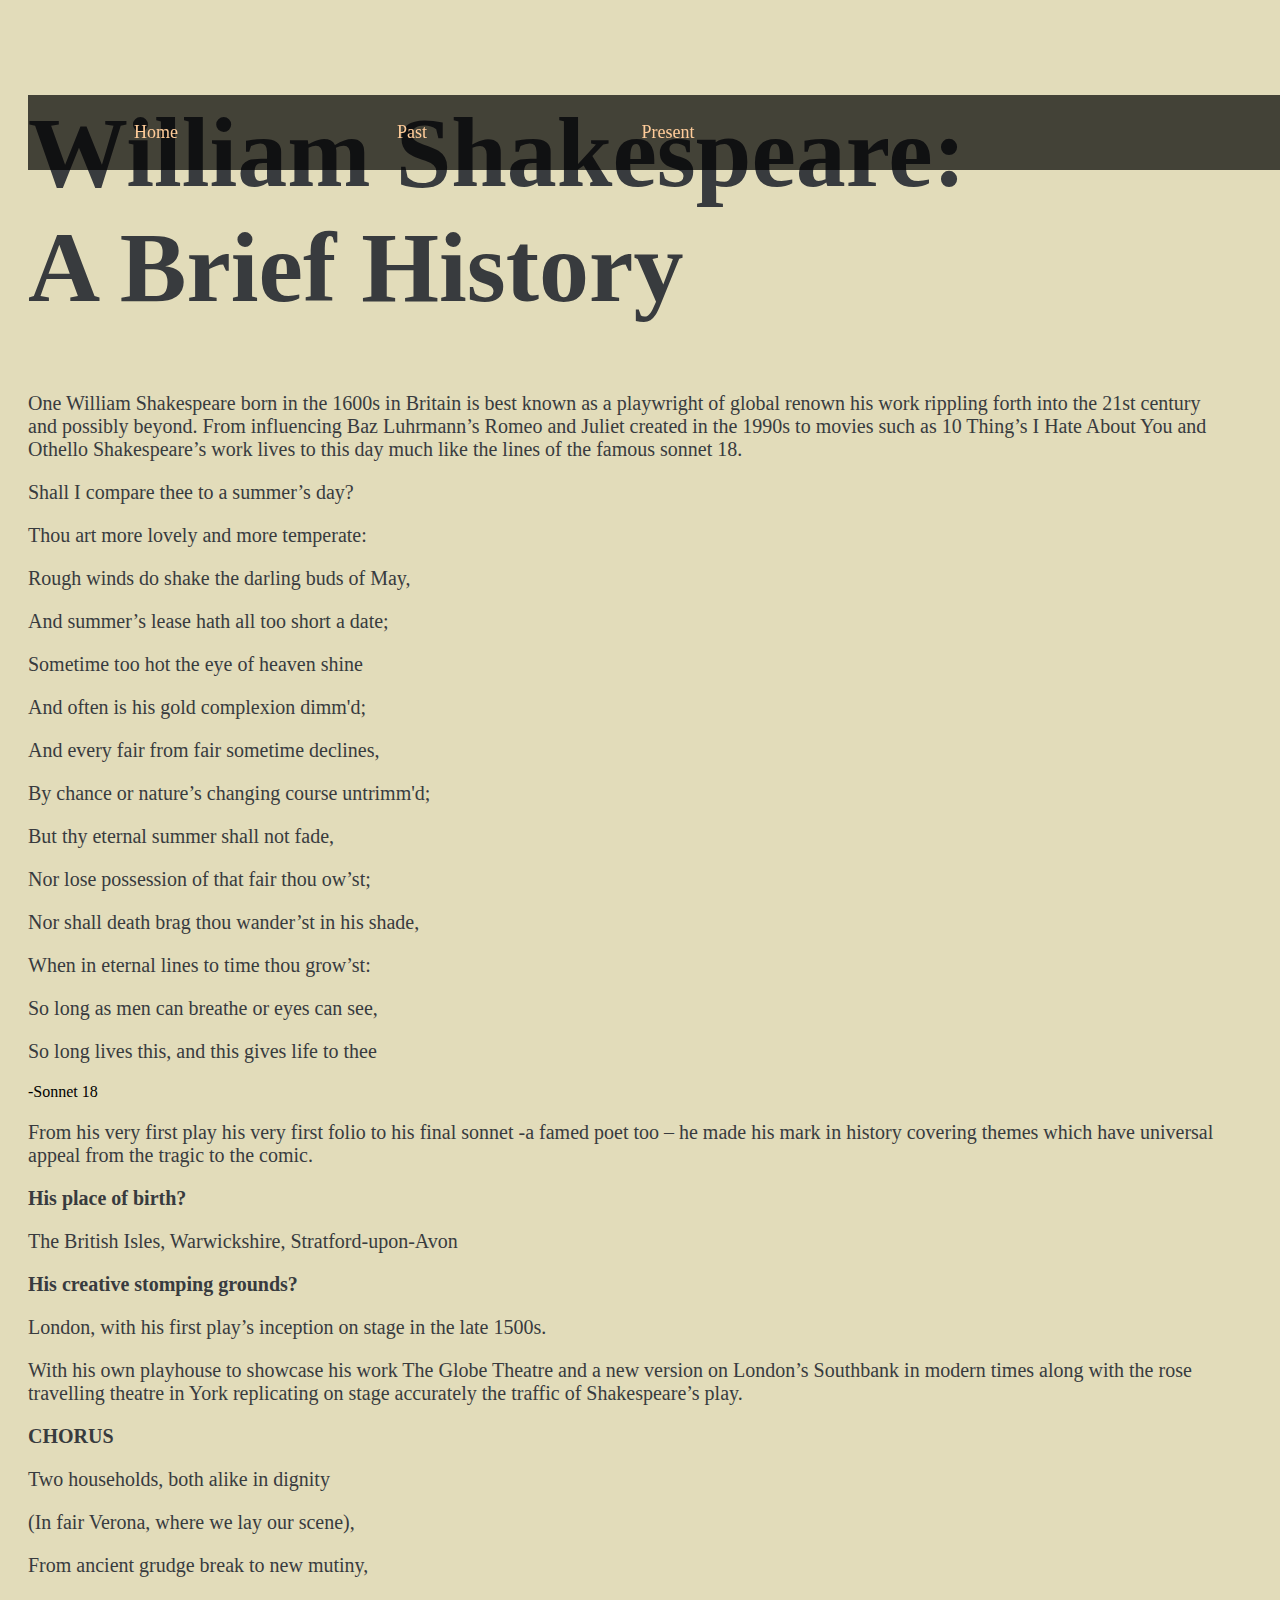
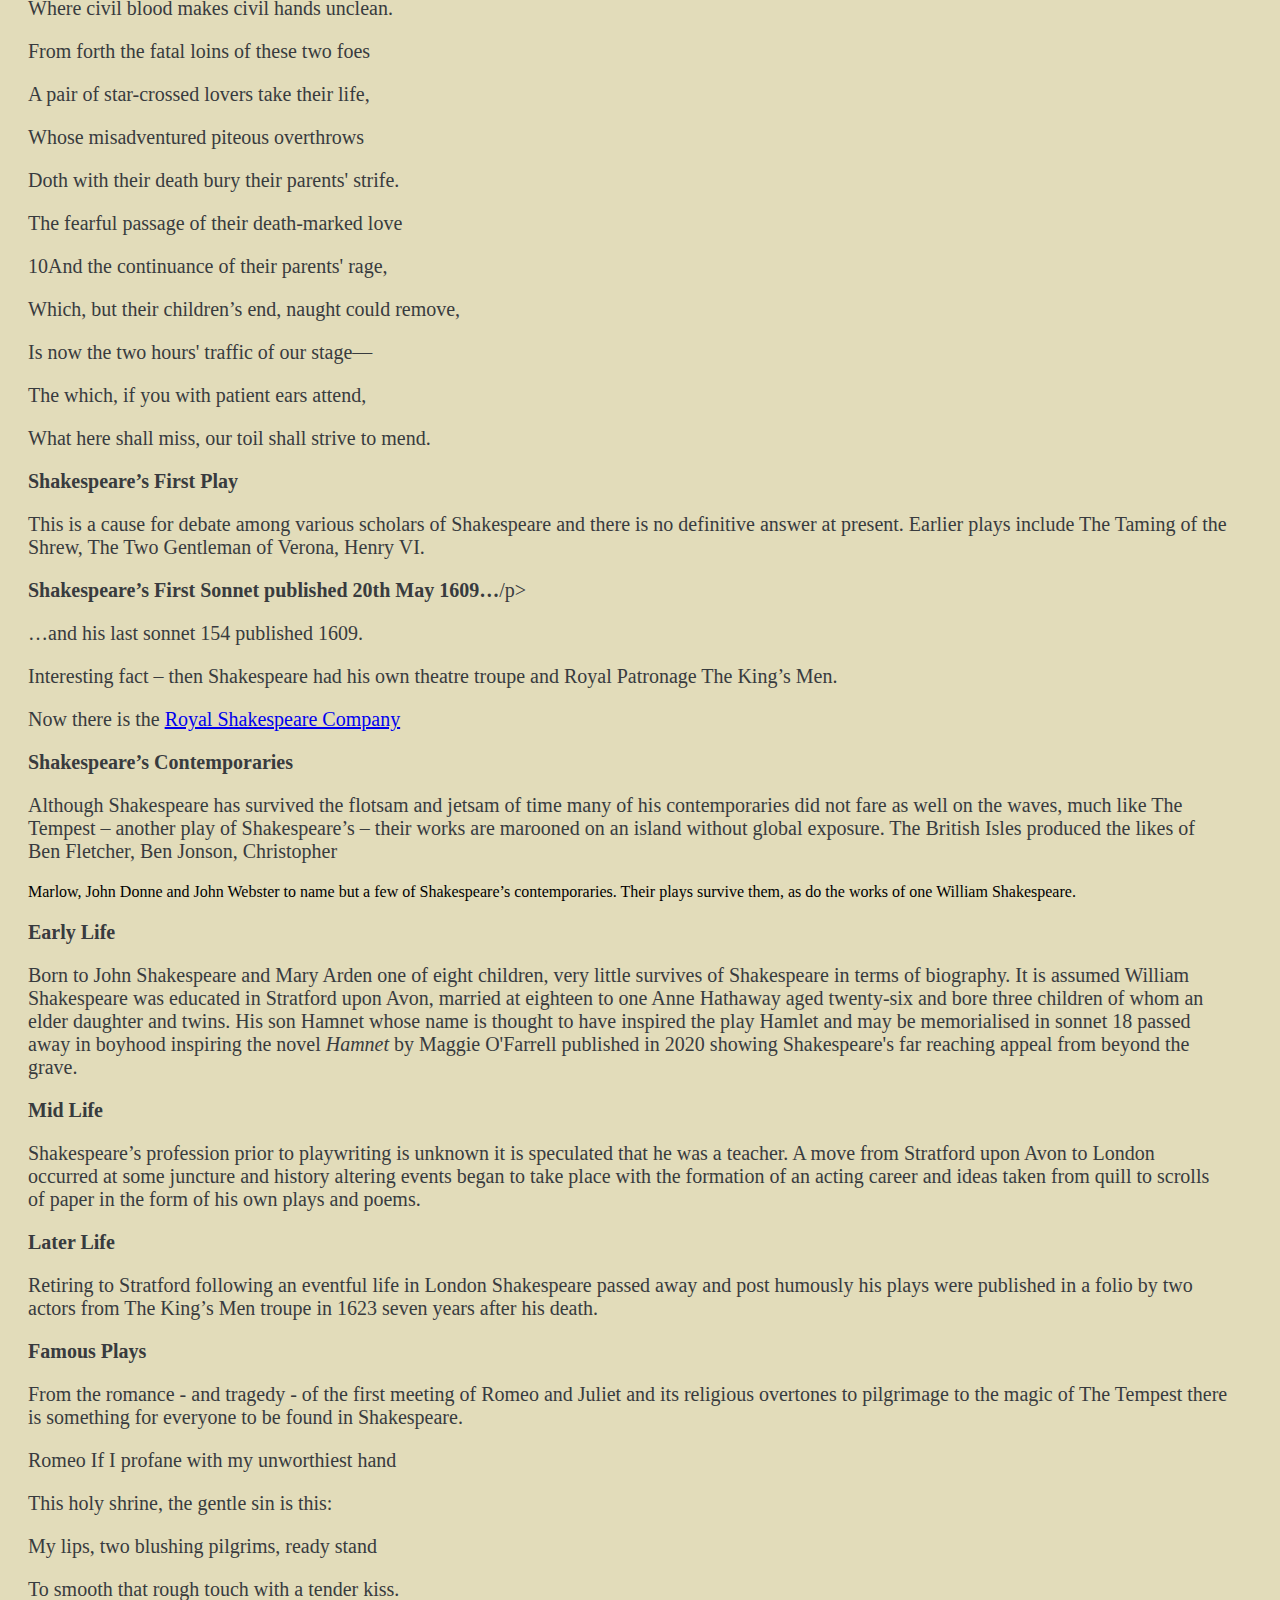
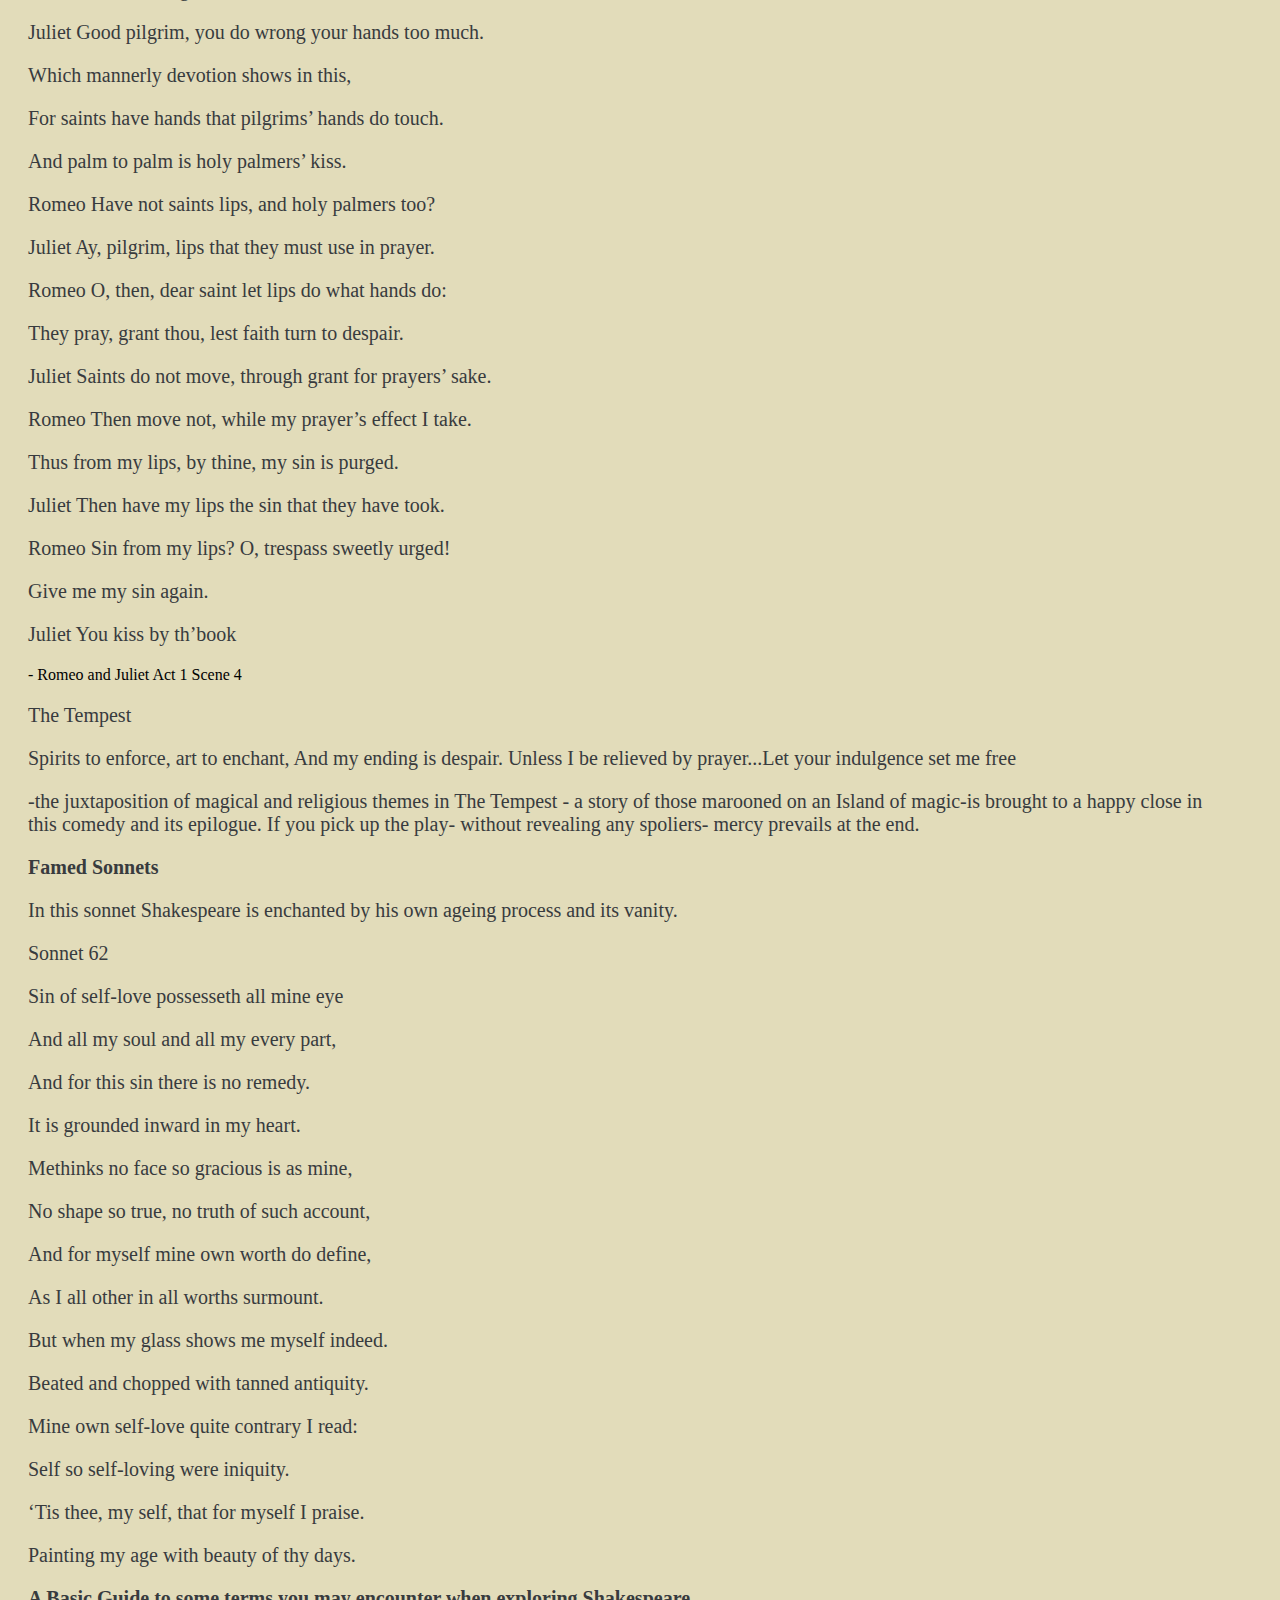
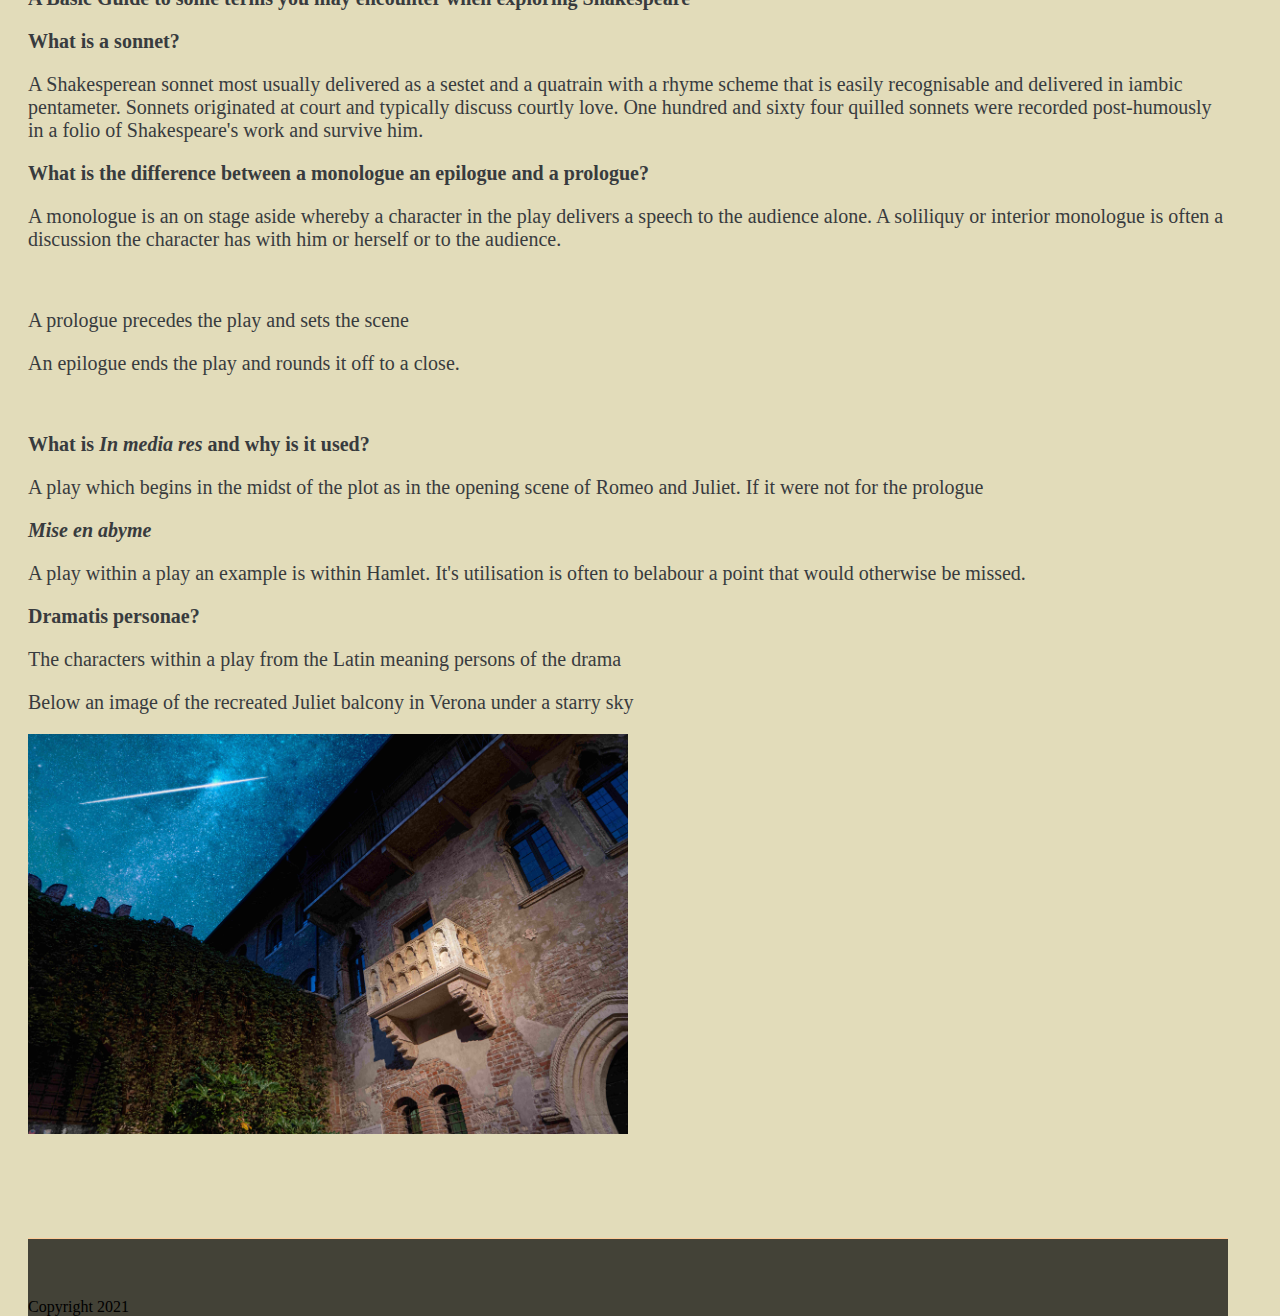
<file: past.html>
<!DOCTYPE html>

<head>
  <lang=”eng-us”>
    <title>Shakespeare</title>
    <meta charset="UTF-8">
    <meta name="description" content="Shakespeare his relevance past, present and future">
    <meta name="keywords" content="shakespeare ,playwright, jacobean, elizabethan, literature">
    <link rel="stylesheet" href="assets/css/styles.css" type="text/css" />
    <meta>

<body>
  <!-- Navigation Section -->
  <header>
    <nav>
      <ul id="navbar">
        <li><a href="index.html">Home</a></li>
        <li><a href="past.html">Past</a></li>
        <li><a href="present.html">Present</a></li>
      </ul>
    </nav>
  </header>

  <h1>William Shakespeare:
    <br>A Brief History<br></h1>
  <div>
    <p> One William Shakespeare born in the 1600s in Britain is best known as a playwright of global renown his work
      rippling forth into the 21st century and possibly beyond. From influencing Baz Luhrmann’s Romeo and Juliet created
      in the 1990s to movies such as 10 Thing’s I Hate About You and Othello Shakespeare’s work lives to this day much
      like the lines of the famous sonnet 18.</p>
  </div>
  <div>
    <p> <p>Shall I compare thee to a summer’s day?</p>
      <p>Thou art more lovely and more temperate:</p>
      <p>Rough winds do shake the darling buds of May,</p>
      <p>And summer’s lease hath all too short a date;</p>
      <p>Sometime too hot the eye of heaven shine</p>
      <p>And often is his gold complexion dimm'd;</p>
      <p>And every fair from fair sometime declines,</p>
      <p>By chance or nature’s changing course untrimm'd;</p>
      <p>But thy eternal summer shall not fade,</p>
      <p>Nor lose possession of that fair thou ow’st;</p>
      <p>Nor shall death brag thou wander’st in his shade,</p>
      <p>When in eternal lines to time thou grow’st:</p>
      <p> So long as men can breathe or eyes can see,</p>
      <p> So long lives this, and this gives life to thee</p>

      -Sonnet 18
      <p>
  </div>
  <div>
  <p>
    <p>From his very first play his very first folio to his final sonnet -a famed poet too – he made his mark in
    history covering themes which have universal appeal from the tragic to the comic.</p>
    <p><strong>His place of birth?</strong></p>
    <p>The British Isles, Warwickshire, Stratford-upon-Avon </p>
    <p><strong>His creative stomping grounds?</strong></p>
    <p>London, with his first play’s inception on stage in the late 1500s. </p>
    <p>With his own playhouse to showcase his work The Globe Theatre and a new version on London’s Southbank in modern
    times along with the rose travelling theatre in York replicating on stage accurately the traffic of Shakespeare’s
    play. <p>

    <div>
      <p>
        <strong>CHORUS</strong>
        <p>Two households, both alike in dignity</p>
        <p>(In fair Verona, where we lay our scene),</p>
        <p>From ancient grudge break to new mutiny,</p>
        <p>Where civil blood makes civil hands unclean.</p>
        <p>From forth the fatal loins of these two foes</p>
        <p>A pair of star-crossed lovers take their life,</p>
        <p>Whose misadventured piteous overthrows</p>
        <p>Doth with their death bury their parents' strife.</p>
        <p>The fearful passage of their death-marked love</p>
        <p>10And the continuance of their parents' rage,</p>
        <p>Which, but their children’s end, naught could remove,</p>
        <p>Is now the two hours' traffic of our stage—</p>
        <p>The which, if you with patient ears attend,</p>
        <p>What here shall miss, our toil shall strive to mend.</p>
      </p>
    </div>
    <div>
        <p> <strong>Shakespeare’s First Play</strong></p>
        <p> This is a cause for debate among various scholars of Shakespeare and there is no definitive answer at
          present. Earlier plays include The Taming of the Shrew, The Two Gentleman of Verona, Henry VI. </p>
        <p><strong>Shakespeare’s First Sonnet published 20th May 1609…</strong>/p>
        <p> …and his last sonnet 154 published 1609.</p>
        <p>Interesting fact – then Shakespeare had his own theatre troupe and Royal Patronage The King’s Men. </p>
          <p>Now there is the <a href="https://www.rsc.org.uk/">Royal Shakespeare Company</a></p>
        </div>
        <div>
          <p><strong>Shakespeare’s Contemporaries</strong></p>
            <p>Although Shakespeare has survived the flotsam and jetsam of time many of his contemporaries did not fare
            as well on the waves, much like The Tempest – another play of Shakespeare’s – their works are marooned on an
            island without global exposure. The British Isles produced the likes of Ben Fletcher, Ben Jonson,
            Christopher</p>
            Marlow, John Donne and John Webster to name but a few of Shakespeare’s contemporaries. Their plays survive
            them, as do the works of one William Shakespeare.</p>
            </div>
          <div>
            <h3>Early Life</h3>
            <p>Born to John Shakespeare and Mary Arden one of eight children, very little survives of Shakespeare in
              terms of biography. It is assumed William Shakespeare was educated in Stratford upon Avon, married at
              eighteen to one Anne Hathaway aged twenty-six and bore three children of whom an elder daughter and twins.
              His son Hamnet whose name is thought to have inspired the play Hamlet and may be memorialised in sonnet 18
              passed away in boyhood inspiring the novel <em>Hamnet</em> by Maggie O'Farrell published in 2020 showing
              Shakespeare's far reaching appeal from beyond the grave. </p>
          </div>
          <div>
            <h3>Mid Life</h3>
            <p>Shakespeare’s profession prior to playwriting is unknown it is speculated that he was a teacher. A move
              from Stratford upon Avon to London occurred at some juncture and history altering events began to take
              place with the formation of an acting career and ideas taken from quill to scrolls of paper in the form of
              his own plays and poems.</p>
          </div>
          <div>
            <h3>Later Life</h3>
            <p>Retiring to Stratford following an eventful life in London Shakespeare passed away and post humously his
              plays were published in a folio by two actors from The King’s Men troupe in 1623 seven years after his
              death. </p>
          </div>
          <section>
            <div>
              <h3>Famous Plays</h3>

              <p>From the romance - and tragedy - of the first meeting of Romeo and Juliet and its religious overtones
                to pilgrimage to the magic of The Tempest there is something for everyone to be found in Shakespeare.
              </p>
              <p>Romeo If I profane with my unworthiest hand</p>
                <p>This holy shrine, the gentle sin is this:</p>
                <p>My lips, two blushing pilgrims, ready stand</p>
                <p>To smooth that rough touch with a tender kiss.</p>
                <p>Juliet Good pilgrim, you do wrong your hands too much.</p>
                <p>Which mannerly devotion shows in this,</p>
                <p>For saints have hands that pilgrims’ hands do touch.</p>
                <p>And palm to palm is holy palmers’ kiss.</p>

              <p> <p>Romeo Have not saints lips, and holy palmers too?</p>
                <p>Juliet Ay, pilgrim, lips that they must use in prayer.</p>
                <p>Romeo O, then, dear saint let lips do what hands do:</p>
                <p>They pray, grant thou, lest faith turn to despair.</p>
                <p>Juliet Saints do not move, through grant for prayers’ sake.</p>
                <p>Romeo Then move not, while my prayer’s effect I take.</p>
                <p>Thus from my lips, by thine, my sin is purged.</p>
                <p>Juliet Then have my lips the sin that they have took.</p>
                <p>Romeo Sin from my lips? O, trespass sweetly urged!</p>
                <p>Give me my sin again. </p>
                <p>Juliet You kiss by th’book </p>


              - Romeo and Juliet Act 1 Scene 4

              <p>The Tempest</p>
              <p>Spirits to enforce, art to enchant,
                And my ending is despair.
                Unless I be relieved by prayer...Let your indulgence set me free</p>

              <p>-the juxtaposition of magical and religious themes in The Tempest - a story of those marooned on an
                Island of magic-is brought to a happy close in this comedy and its epilogue. If you pick up the play-
                without revealing any spoliers- mercy prevails at the end. </p>
              <h3>Famed Sonnets</h3>
              <p>In this sonnet Shakespeare is enchanted by his own ageing process and its vanity.</p>
              <p>Sonnet 62</p>
                <p>Sin of self-love possesseth all mine eye<p>
                <p>And all my soul and all my every part,<p>
                <p>And for this sin there is no remedy.<p>
                <p>It is grounded inward in my heart. <p>
                <p>Methinks no face so gracious is as mine,<p>
                <p>No shape so true, no truth of such account,<p>
                <p>And for myself mine own worth do define,<p>
                <p>As I all other in all worths surmount.<p>
                <p>But when my glass shows me myself indeed.<p>
                <p>Beated and chopped with tanned antiquity.<p>
                <p>Mine own self-love quite contrary I read:<p>
                <p>Self so self-loving were iniquity.<p>
                <p>‘Tis thee, my self, that for myself I praise.<p>
                <p>Painting my age with beauty of thy days. <p>

              <h3>A Basic Guide to some terms you may encounter when exploring Shakespeare</h3>

              <h3>What is a sonnet?</h3>
              <p>A Shakesperean sonnet most usually delivered as a sestet and a quatrain with a rhyme scheme that is
                easily recognisable and delivered in iambic pentameter. Sonnets originated at court and typically
                discuss courtly love. One hundred and sixty four quilled sonnets were recorded post-humously in a folio
                of Shakespeare's work and survive him. </p>

              <h3>What is the difference between a monologue an epilogue and a prologue?</h3>

              <p>A monologue is an on stage aside whereby a character in the play delivers a speech to the audience
                alone. A soliliquy or interior monologue is often a discussion the character has with him or herself or
                to the audience.</p>
              <br>
              <p>A prologue precedes the play and sets the scene</p>
            </div>
            <p>An epilogue ends the play and rounds it off to a close.</p></br>

            <h3>What is <em>In media res</em> and why is it used?</h3>

            <p> A play which begins in the midst of the plot as in the opening scene of Romeo and Juliet. If it were not
              for the prologue</p>

            <h3><em>Mise en abyme</em></h3>
            <p> A play within a play an example is within Hamlet. It's utilisation is often to belabour a point that
              would otherwise be missed. </p>

            <h3>Dramatis personae?</h3>

            <p>The characters within a play from the Latin meaning persons of the drama</p>

            <p>Below an image of the recreated Juliet balcony in Verona under a starry sky</p>


            <img src="assets/images/readme/romeoandjuliet.jpg" width="50%" height="400px"
              alt="an image of Romeo and Juliet Verona Balcony" title="an image of Juliet Verona balcony">
        </div>
        </section>

        <div>
          <footer>
            <ul class="social-networks">
              <li>
                <a href="https://www.facebook.com" target="_blank" rel="noopener"
                  aria-label="Visit our Facebook page (open in a new tab)"><i class="fab fa-facebook-square"></i></a>
              </li>
              <li>
                <a href="https://www.twitter.com" target="_blank" rel="noopener"
                  aria-label="Visit our Twitter page (open in a new tab)"><i class="fab fa-twitter-square"></i></a>
              </li>
              <li>
                <a href="https://www.instagram.com" target="_blank" rel="noopener"
                  aria-label="Visit our Instagram page (open in a new tab)"><i class="fab fa-instagram-square"></i></a>
              </li>
              <li>
                <a href="https://www.youtube.com" target="_blank" rel="noopener"
                  aria-label="Visit our Youtube page (open in a new tab)"><i class="fab fa-youtube-square"></i></a>
              </li>
            </ul>

            Copyright 2021
            </footer>
                  </div>
</body>
</head>

</html>
</file>
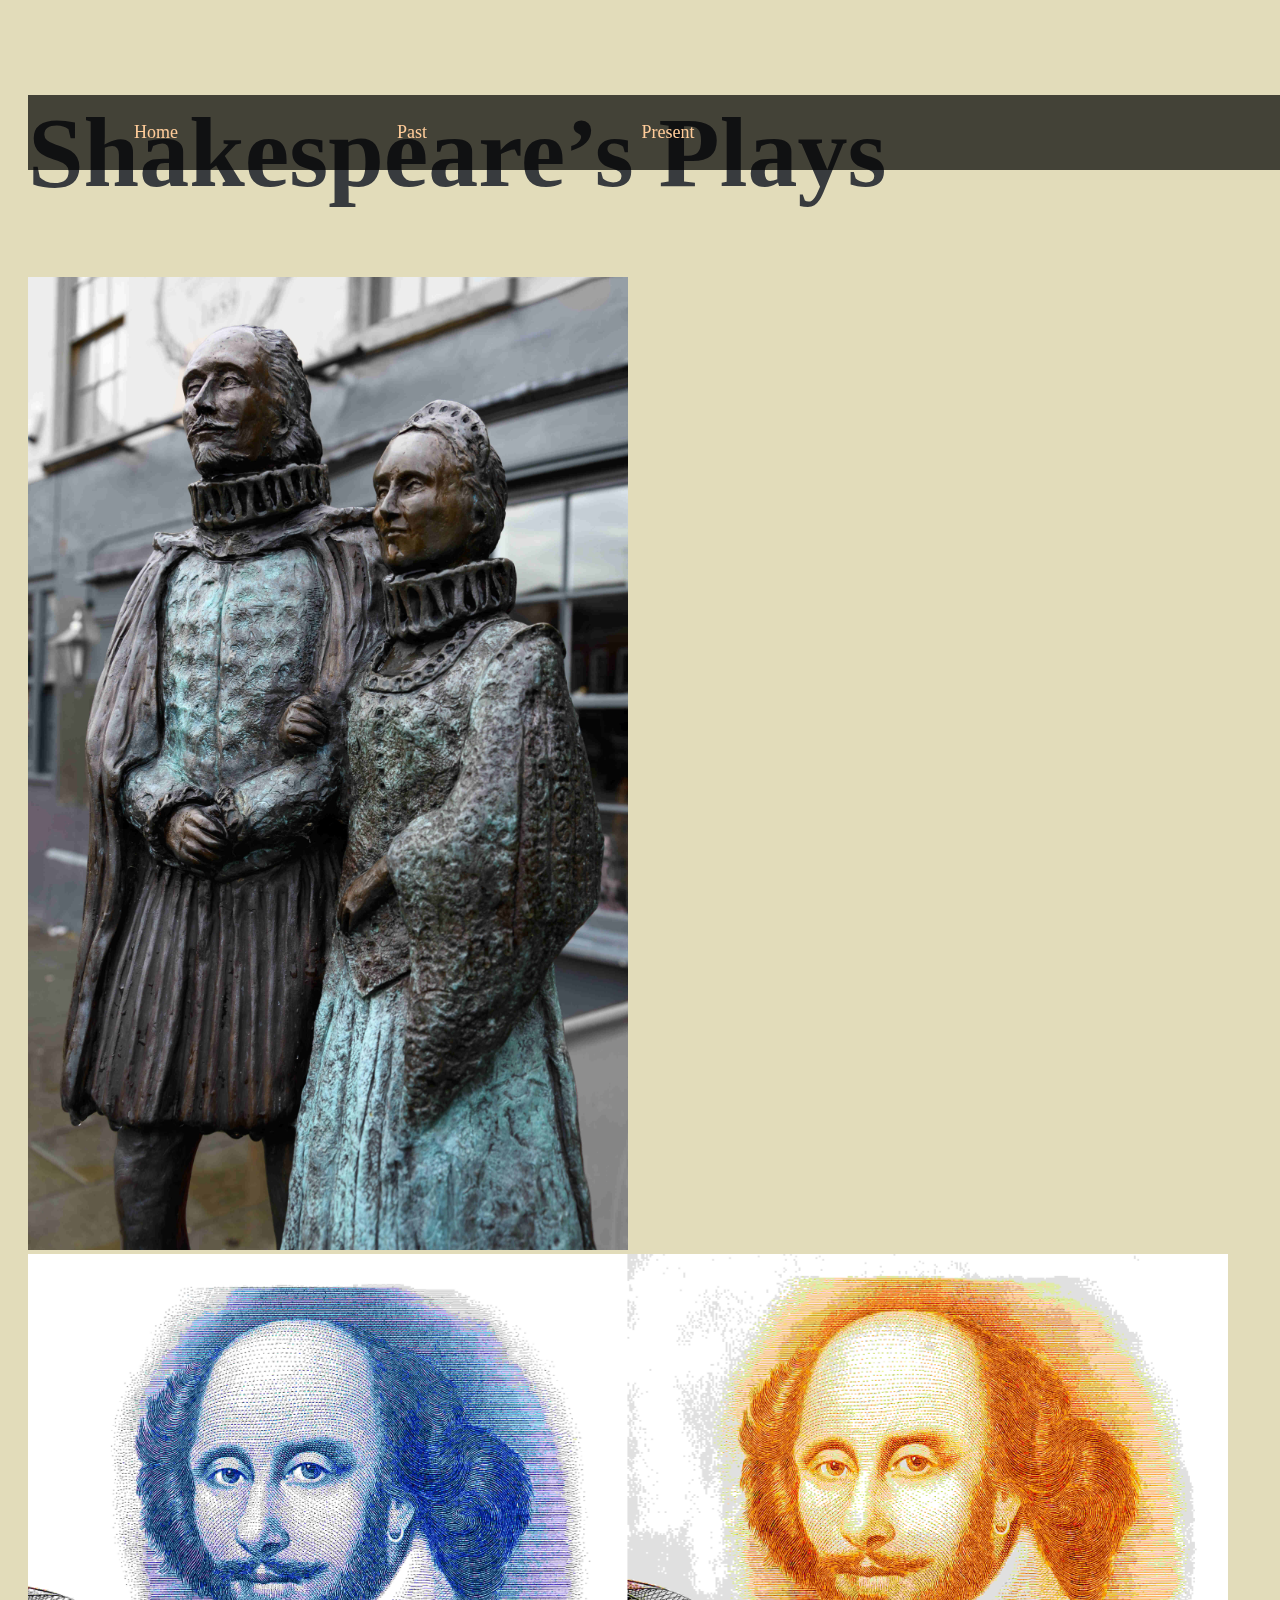
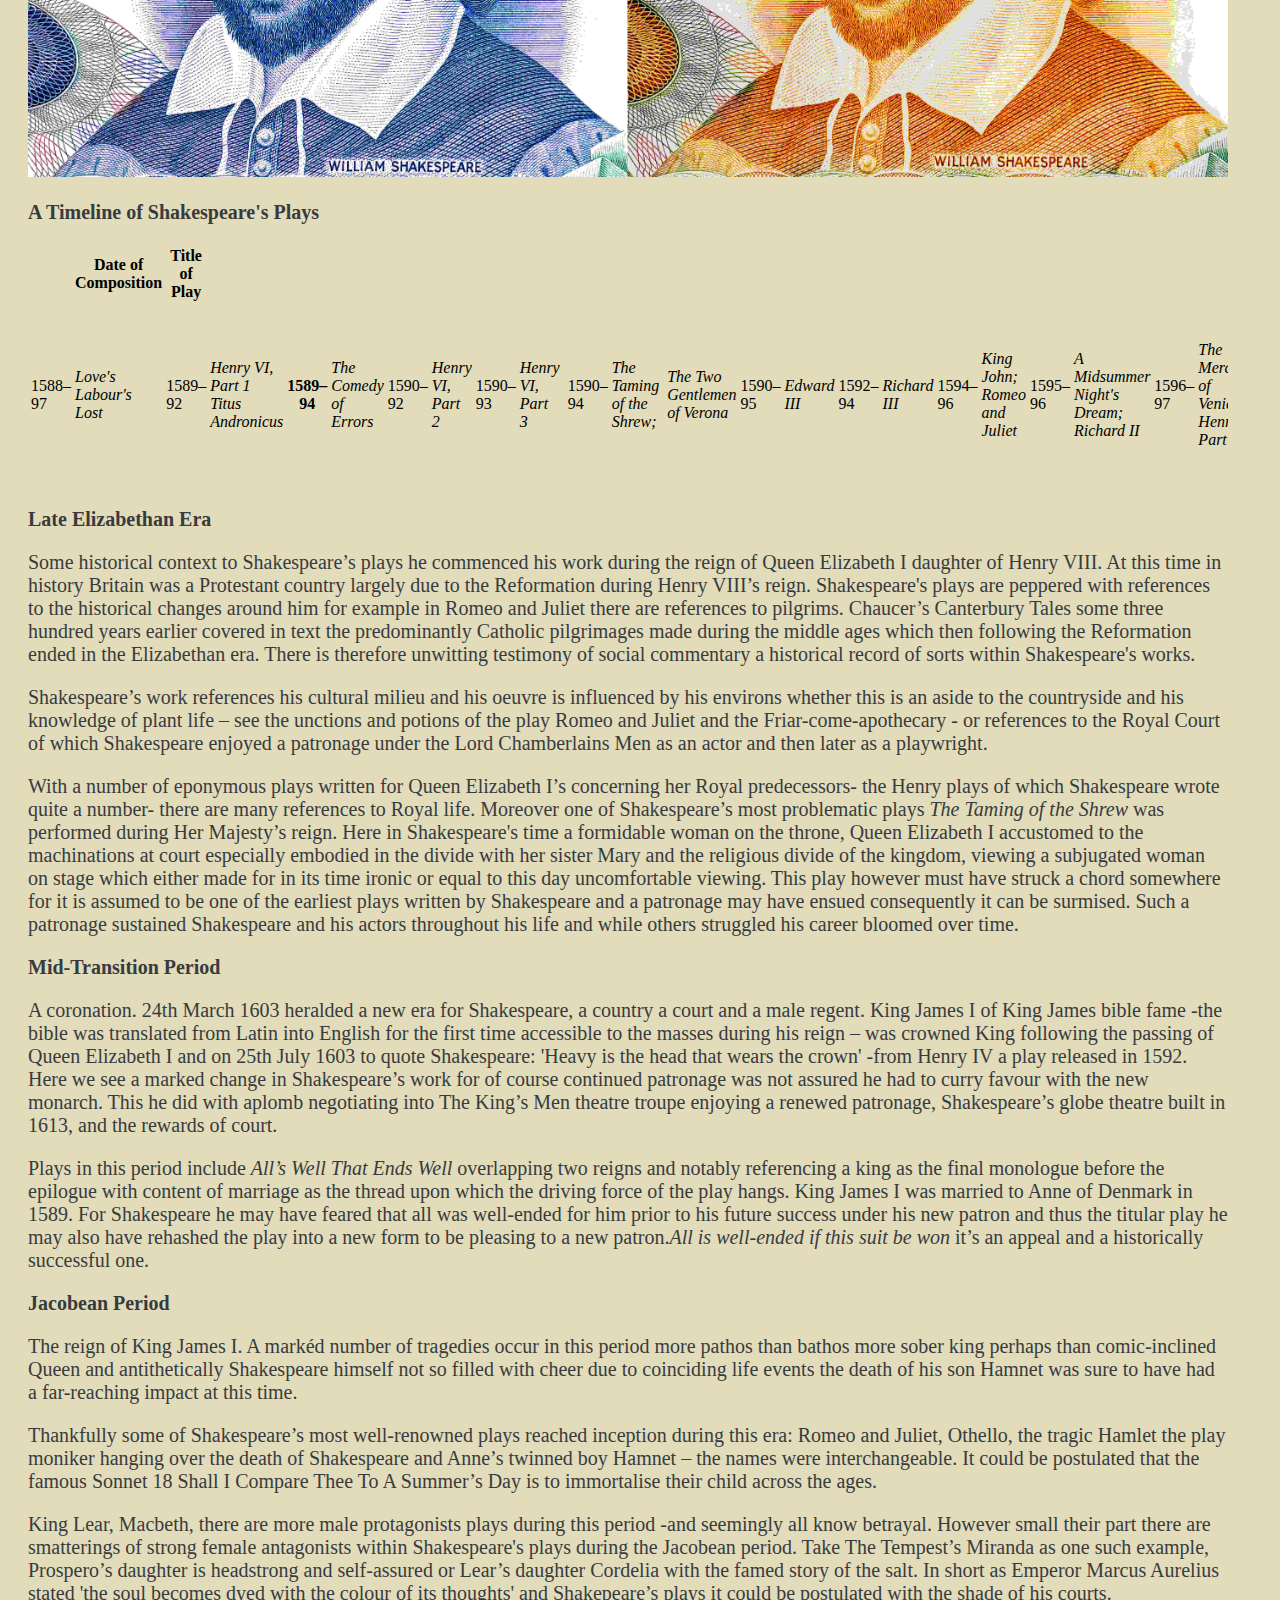
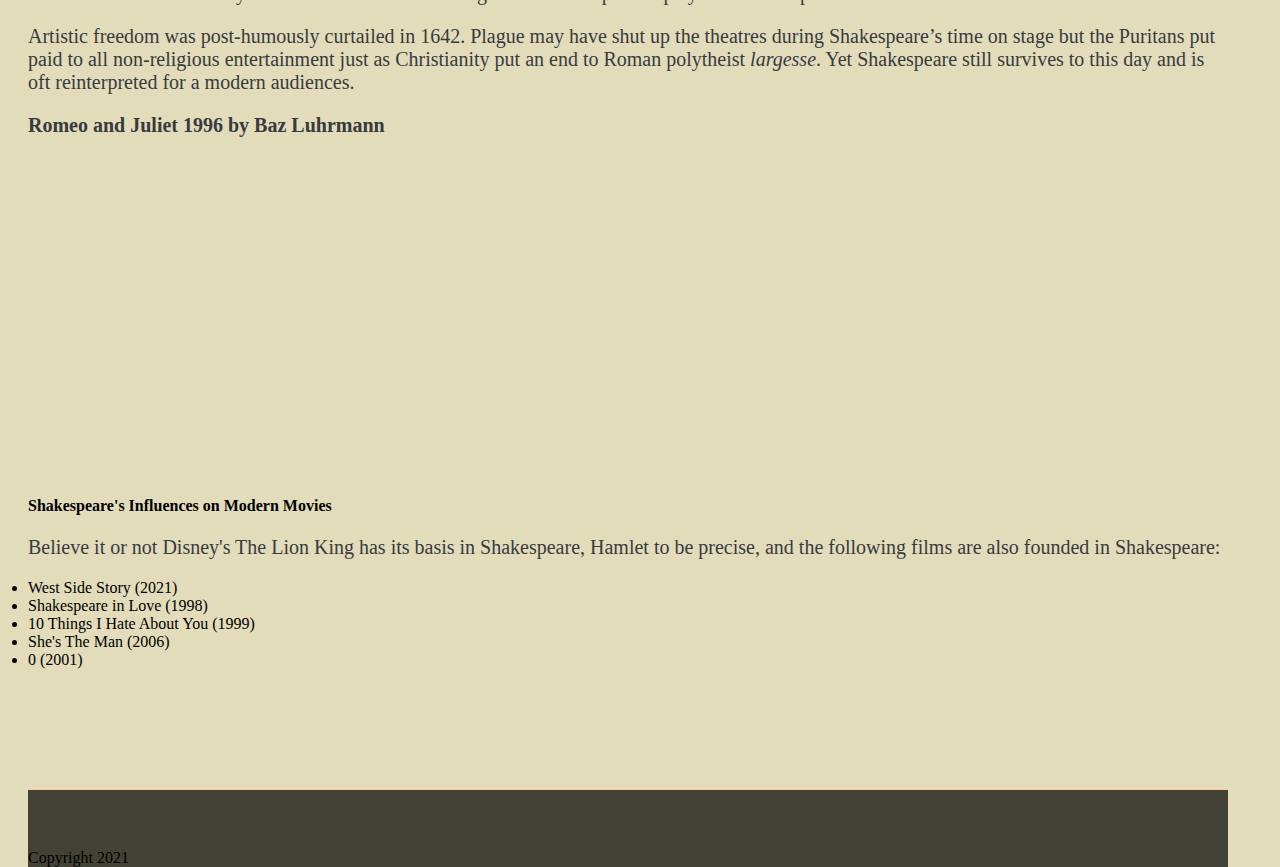
<file: present.html>
<!DOCTYPE html>
    <head>
        <lang=”eng”>
    <title>Shakespeare</title>
    <meta charset="UTF-8">
    <meta name="description" content="Shakespeare his relevance past, present and future">
    <meta name="keywords" content="shakespeare,playwright, jacobean, elizabethan, literature">
    <link rel="stylesheet" href="assets/css/styles.css" type="text/css" />
</meta>
</head>
    <body>
        <nav>
            <ul id="navbar">
                <li><a href="index.html">Home</a></li>
                <li><a href="past.html">Past</a></li>
                <li><a href="present.html">Present</a></li>
            </ul>
        </nav>
        <div>
            <h1>Shakespeare’s Plays</h1>
        </div>
        <div>
            <img src="assets/images/readme/anneshakespeare.jpg" width="50%" height="auto"
                alt="an image of anne hathaway and william shakespeare statue with Anne on the right in copper"
                title="An image of Anne Hathaway and William Shakespeare">
            <img src="assets/images/readme/shakespeareportraittwo.jpg" width=100% height="auto"
                alt="an image of an ink print in blue and orange of William Shakespeare"
                title="an image of an ink print of William Shakespeare">
        </div>
        <div2 class="scrollbar">
        <h3>A Timeline of Shakespeare's Plays</h3>
        <table>
            <tr>
                <th></th>
                <th scope=”col”>Date of Composition</th>
                <th scope=”col”>Title of Play</th>
            </tr>
            <tr>
                <td>1588–97</td>
                <td><em>Love's Labour's Lost <em></td>
                <td>1589–92</td>
                <td><em>Henry VI, Part 1
                        Titus Andronicus</em></td>
                <th>1589–94</th>
                <td><em>The Comedy of Errors</em></td>
                <td>1590–92 </td>
                <td><em>Henry VI, Part 2</em></td>
                <td>1590–93</td>
                <td><em>Henry VI, Part 3</em></td>
                <td>
                <td>1590–94</td>
                <td><em>The Taming of the Shrew;</em>
                <td>
                <td><em>The Two Gentlemen of Verona</em></td>
                </td>
                <td>1590–95</td>
                <td><em>Edward III</em></td>
                <td>1592–94</td>
                <td><em>Richard III</em></td>
                <td>1594–96</td>
                <td><em>King John;
                        Romeo and Juliet</em></td>
                <td>1595–96</td>
                <td><em>A Midsummer Night's Dream;
                        Richard II</em></td>

                <td>1596–97</td>
                <td><em>The Merchant of Venice;
                        Henry IV, Part 1</em></td>
                <td>1597–98</td>
                <td><em>Henry IV, Part 2</em></td>
                <td>1597–1601</td>
                <td><em>The Merry Wives of Windsor</em>
                <td>
                <td>1598–99</td>
                <td><em>Much Ado About Nothing</em>
                <td>
                <td>1598–1600</td>
                <td><em>As You Like It</em>
                <td>
                <td>1599</td>
                <td><em>Henry V</em>
                <td>
                <td>1599–1600</td>
                <td><em>Julius Caesar</em>
                <td>
                <td>1599–1601</td>
                <td><em>Hamlet</em>
                <td>
                <td>1600–02</td>
                <td><em>Troilus and Cressida</em>
                <td>
                <td>1601–05</td>
                <td><em>
                        All's Well That Ends Well

                    </em>
                <td>
                <td>1603–04 </td>
                <td><em>Measure for Measure;
                        Othello</em>
                <td>
                <td>1605–06</td>
                <td><em>King Lear</em>
                <td>
                <td>1605–06</td>
                <td><em>Timon of Athens</em>
                <td>
                <td>1606-07</td>
                <td><em>Macbeth;
                        Antony and Cleopatra</em></td>
                <td>1606-08</td>
                <td><em>Pericles</em></td>
                <td>1608</td>
                <td><em>Coriolanus
                    </em>
                <td>
                <td>1608-10</td>
                <td><em>Cymbeline</em>
                <td>
                <td>1609-11</td>
                <td><em>The Winter's Tale</em></td>
                <td>1611</td>
                <td><em>The Tempest</em></td>
                <td>1612–14</td>
                <td><em>
                        The Two Noble Kinsmen

                    </em></td>
                <td>1613</td>

                <td><em>
                        Henry VIII;
                        Cardenio (now lost; presumed
                        basis for Double Falsehood)
                        Copyright Encyclopedia Britannica
                    </em></td>
            </tr>
        </table>
        </div2>
        <div>
            <h3>Late Elizabethan Era</h3>
            <p>Some historical context to Shakespeare’s plays he commenced his work during the reign of Queen Elizabeth
                I daughter of Henry VIII. At this time in history Britain was a Protestant country largely due to the
                Reformation
                during Henry VIII’s reign. Shakespeare's plays are peppered with references to the historical changes
                around him for example in Romeo and Juliet there are references to pilgrims. Chaucer’s Canterbury Tales
                some
                three hundred years earlier covered in text the predominantly Catholic pilgrimages made during the
                middle ages which then following the Reformation
                ended in the Elizabethan era. There is therefore unwitting testimony of social commentary a historical
                record of sorts within Shakespeare's works.</p>

            <p>Shakespeare’s work references his cultural milieu and his oeuvre is influenced by his environs whether
                this is an aside to the countryside and his knowledge of plant life – see the unctions and potions of
                the play
                Romeo and Juliet and the Friar-come-apothecary - or references to the Royal Court of which Shakespeare
                enjoyed a patronage under the Lord Chamberlains Men as an actor and then later as a playwright.

                <p>With a number of eponymous plays written for Queen Elizabeth I’s concerning her Royal predecessors-
                    the Henry plays of which Shakespeare wrote quite a number- there are many references to Royal life.
                    Moreover one of
                    Shakespeare’s most problematic plays <em>The Taming of the Shrew</em> was performed during Her
                    Majesty’s reign.
                    Here in Shakespeare's time a formidable woman on the throne, Queen Elizabeth I accustomed to the
                    machinations at court especially embodied in the divide with her sister Mary and the religious
                    divide of the kingdom, viewing a subjugated woman on stage which either made for in its time ironic
                    or equal to this day uncomfortable viewing. This play however must have struck a chord somewhere for
                    it is assumed to be one of the earliest plays written by Shakespeare and a patronage may have ensued
                    consequently it can be surmised. Such a patronage sustained Shakespeare and his actors throughout
                    his life and while others struggled his career bloomed over time. </p>
        </div>

        <div>
            <h3>Mid-Transition Period</h3>
            <p> A coronation. 24th March 1603 heralded a new era for Shakespeare, a country a court and a male regent.
                King James I of
                King James bible fame -the bible was translated from Latin into English for the first time accessible to
                the
                masses during his reign – was crowned King following the passing of Queen Elizabeth I and on 25th July
                1603
                to quote Shakespeare:
                'Heavy is the head that wears the crown'
                -from Henry IV a play released in 1592.
                Here we see a marked change in Shakespeare’s work for of course continued patronage was not assured he
                had to curry
                favour with the new monarch. This he did with aplomb negotiating into The King’s Men theatre troupe
                enjoying
                a renewed patronage, Shakespeare’s globe theatre built in 1613, and the rewards of court.</p>

            <p>Plays in this period include <em>All’s Well That Ends Well</em> overlapping two reigns and notably
                referencing a
                king as the final monologue before the epilogue with content of marriage as the thread upon which the
                driving force of the play hangs. King James I was married to Anne of Denmark in 1589. For Shakespeare he
                may have feared that all was well-ended for him prior to
                his future success under his new patron and thus the titular play he may also have rehashed the play
                into a new form to be pleasing to a new patron.<em>All is well-ended if this suit be won</em> it’s an
                appeal and a historically successful one.<p>

        </div>

        <div>
            <h3>Jacobean Period</h3>
            <p> The reign of King James I. A markéd number of tragedies occur in this period more pathos than bathos
                more sober king perhaps than
                comic-inclined Queen and antithetically Shakespeare himself not so filled with cheer due to coinciding
                life
                events the death of his son Hamnet was sure to have had a far-reaching impact at this time.</p>

            <p> Thankfully some of Shakespeare’s most well-renowned plays reached inception during this era: Romeo and
                Juliet, Othello, the
                tragic Hamlet the play moniker hanging over the death of Shakespeare and Anne’s twinned boy Hamnet – the
                names were interchangeable. It could be postulated that the famous Sonnet 18 Shall I Compare Thee To A
                Summer’s Day is to immortalise their child across the ages. </p>

            <p>King Lear, Macbeth, there are more male protagonists plays during this period -and seemingly all know
                betrayal. However small their part there are smatterings of strong female antagonists within
                Shakespeare's plays during the Jacobean period. Take The Tempest’s Miranda as one such example,
                Prospero’s daughter is headstrong and self-assured or Lear’s daughter Cordelia with the famed story of
                the salt. In short as Emperor Marcus Aurelius stated 'the soul becomes dyed with the colour of
                its thoughts' and Shakepeare’s plays it could be postulated with the shade of his courts.

                <p>Artistic freedom was post-humously curtailed in 1642. Plague may have shut up the theatres during
                    Shakespeare’s time on
                    stage but the Puritans put paid to all non-religious entertainment just as Christianity put an end
                    to
                    Roman polytheist <em>largesse</em>. Yet Shakespeare still survives to this day and is oft
                    reinterpreted for a modern audiences.</p>
                    </div>
<div>
                <h3>Romeo and Juliet 1996 by Baz Luhrmann</h3>

                <iframe width="560" height="315" src="https://www.youtube.com/embed/4VBsi0VxiLg"
                    title="YouTube video player" frameborder="0"
                    allow="accelerometer; autoplay; clipboard-write; encrypted-media; gyroscope; picture-in-picture"
                    allowfullscreen alt="a video trailer of Baz Luhrmnan's Romeo and Juliet"
                    title="a video of Romeo and Juliet"></iframe>

                    </div>
<div>
                <h4>Shakespeare's Influences on Modern Movies</h4>
                <p>Believe it or not Disney's The Lion King has its basis in Shakespeare, Hamlet to be precise, and the
                    following
                    films are also founded in Shakespeare:</p>
                
                <li>West Side Story (2021) </li>
                <li>Shakespeare in Love (1998)</li>
                <li>10 Things I Hate About You (1999)</li>
                <li>She's The Man (2006)</li>
                <li>0 (2001)</li>
                </ul>
                </div>
            </p>
            <footer>
                <ul class="social-networks">
                    <li>
                        <a href="https://www.facebook.com" target="_blank" rel="noopener"
                            aria-label="Visit our Facebook page (open in a new tab)"><i
                                class="fab fa-facebook-square"></i></a>
                    </li>
                    <li>
                        <a href="https://www.twitter.com" target="_blank" rel="noopener"
                            aria-label="Visit our Twitter page (open in a new tab)"><i
                                class="fab fa-twitter-square"></i></a>
                    </li>
                    <li>
                        <a href="https://www.instagram.com" target="_blank" rel="noopener"
                            aria-label="Visit our Instagram page (open in a new tab)"><i
                                class="fab fa-instagram-square"></i></a>
                    </li>
                    <li>
                        <a href="https://www.youtube.com" target="_blank" rel="noopener"
                            aria-label="Visit our Youtube page (open in a new tab)"><i
                                class="fab fa-youtube-square"></i></a>
                    </li>
                </ul>

                Copyright 2021
            </footer>

    </body>

    </html>
</file>
<file: assets/css/styles.css>
h1 {
    font-family: Jomhuria, cursive;
    line-height:normal;
    float: center;
    font-size:100px;
    color: #383b3e
}

p {
    font-family: 'Akaya Telivigala', cursive;
    font-size: 20px;
    color: #383b3e;
}

h2 {
    text-align: center;
    font-family: 'Akaya Telivigala', cursive;
    font-size: 20px;
    color: #383b3e;
}

h3 {
    font-family: 'Jomhuria', cursive;
    font-size: 20px;
    color: #383b3e;
}

#quote1 {
    text-align: center;
    font-family: 'Akaya Telivigala', cursive;
    font-size: 20px;
    color: #383b3e;
}

#quote2 {
    text-align: center;
    font-family: 'Akaya Telivigala', cursive;
    font-size: 20px;
    color: #383b3e;
}

#quote3 {
    text-align: center;
    font-family: 'Akaya Telivigala', cursive;
    font-size: 20px;
    color: #383b3e;
}

#quote4 {
    text-align: center;
    font-family: 'Akaya Telivigala', cursive;
    font-size: 45px;
    color: #383b3e;
}

#navbar {
    text-align: center;
    font-family: "Akaya Telivigala", cursive;
    font-size: 30px;
    color: #383b3e;
}



body {
    width: 1200px;
    padding: 20px;
    background-color: #e2dcba;

}

#shakespearehouse {
    text-align: left;
    height: 400px;
    width: 50%;
    float: left;
}

.mydiv1 {
    text-align: center;
   
}

table {

    display: block;
    
    }
    
    tbody {
    
    display: block;
    
    overflow: scroll;
    
    }

.table-wrap {
    overflow: auto;
    height: 100%;
    -webkit-overflow-scrolling: touch;
    border: 1px solid;
    padding: 10px;
    background: whitesmoke;
}
/*scrollbar make Scrollbar visibile */
::-webkit-scrollbar {
    -webkit-appearance: none;
    display: inherit;
    width: 12px;
    -webkit-overflow-scrolling: auto;
}
::-webkit-scrollbar:vertical {
    width: 12px;
}
::-webkit-scrollbar:horizontal {
    height: 12px;
}
::-webkit-scrollbar-thumb {
    background-color: rgba(0, 0, 0, .5);
    border-radius: 10px;
    border: 2px solid #ffffff;
}


.mydiv2 {
    border: 1px;
    text-align: center;
}

.div2 {
border: 1px;
border-color: #383b3e;
scrollbar-arrow-color: #383b3e;

}

div.scrollmenu {
    background-color: #333;
    overflow: auto;
    white-space: nowrap;
  }
  
  div.scrollmenu a {
    display: inline-block;
    color: white;
  }

   .mydiv1a {
    font-size: 100px;
    text-align: center;
    margin: auto;
    width: 100%;
    height: 100px;
    border: 1px solid black;
    padding: 10px;
}

#annehathawayhome {
    text-align: right;
    height: 400px;
    width: 50%;
    float: right;
}

#randj {
    text-align: center;

}

.past {
    display: block;
    margin-left: auto;
    margin-right: auto;
    width: 50%;
}

.backgroundhimg {

    height: auto;
    width: 100%;
    background: url('../images/readme/globe.jpg') no-repeat center center;
    min-height: 250px;
    background-size: cover;
}

.annehousehimg {

    height: auto;
    width: 100%;
    background: url('../images/readme/annehathawayhome.jpg') no-repeat center center;
    min-height: 250px;
    background-size: cover;
}

.shakespearehouseimg {

    height: auto;
    width: 100%;
    background: url('../images/readme/shakespearehouse.jpg') no-repeat center center;
    min-height: 250px;
    background-size: cover;
}

.flex-grid {
    display: flex;
}

.col {
    flex: 1;
}

/* footer from Gabe A Code */
footer {
    height: 100%;
    background-color: rgba(0, 0, 0, .7);
    border-top: 1px solid #ffcc99;
    position: relative;
    top: 100px;
}

/*social links */
.social-networks {
    text-align: center;
}

.social-networks>li {
    display: inline;
}

.social-networks i {
    font-size: 150%;
    margin: 5px;
    padding: 15px 20px 10px 20px;
    color: #ffcc99;
}

.social-networks a:hover {
    background-color: inherit;
}

/* make icons big and rotate if hovered */
.social-networks a:hover i {
    transform: rotate(-10deg) scale(1.5);
    color: #f78310;
}

/*form*/
form {
    display: flex;
    flex-direction: row;
    align-items: center;
    justify-content: center;
    margin-top: 15px;
}

#footer-flabel {
    color: #fff;
    margin: 0 5px 0 10px;
}

input[type=submit] {
    background-color: #ffcc99;
    border-radius: 5px;
    display: inline-block;
    cursor: pointer;
    color: black;
    font-size: 18px;
    font-weight: bold;
    margin-bottom: 5px;
    margin-right: 5px;
    text-decoration: none;
    width: 140px;
    box-sizing: border-box;
    padding: 0 10px;
    height: 44px;
    margin: 5px 10px 5px 2px;
}

input[type=submit]:hover {
    background-color: #f78310;
    color: white;
}

input[type=email] {
    color: black;
    height: 40px;
    padding: 0 10px;
    margin: 0 auto;
    background-color: white;
    display: inline-block;
    margin: 5px 10px 5px 2px;
    width: 230px;
    border-radius: 5px;
}

/* back to top link */
.back-to-top {
    text-align: center;
    text-decoration: none;
    color: #ffcc99;
    display: block;
    padding-bottom: 30px;
    margin-top: 30px;
}

a.back-to-top:hover {

    background-color: rgb(67 66 55);
    color: #f78310;
}

/* nav bar styling */
nav {
    margin: 0;
    padding: 0;
}

#navbar {
    font-family: 'Akaya Telivigala', cursive;
    font-size: 100%;
    position: fixed;
    background-color: rgba(0, 0, 0, .7);
    width: 100%;
    height: 75px;
    text-align: center;
    z-index: 1;
    list-style-type: none;
    font-weight: 400;
    color: #ffcc99;
    font-size: 18px;
    margin: 0;
    padding: 0;
}

#navbar li {
    line-height: 75px;
    width: 20%;
    float: left;
}

#navbar a {
    margin: 0 auto;
    padding: 18px 60px;
    color: #ffcc99;
    text-decoration: none;
}

#navbar a:hover {
    border: 1px solid #ffcc99;
    background: rgba(0, 0, 0, .7);
}

@media (max-width: 450px) {

    .flex-grid {
        display: block;
    }

    /* navigation */
    #navbar {
        height: 50px;
    }

    #navbar li {
        width: 15%;
        margin: 0;
        float: left;
        line-height: 50px;
        padding: 0 15px;
    }

    #navbar a {
        margin: 0;
        padding: 0;
    }

    .logo h1 {
        font-size: 40px;
    }

    .logo h2 {
        font-size: 15px;
    }


    /* footer form goes into 1 column on small devices */
    form {
        flex-direction: column;
    }
}
/* !code from youtube for responsive video design> */

.iframe-container{
  position: relative;
  width: 100%;
  padding-bottom: 56.25%; 
  height: 0;
}
.iframe-container iframe{
  position: absolute;
  top:0;
  left: 0;
  width: 100%;
  height: 100%;
}
</file>
